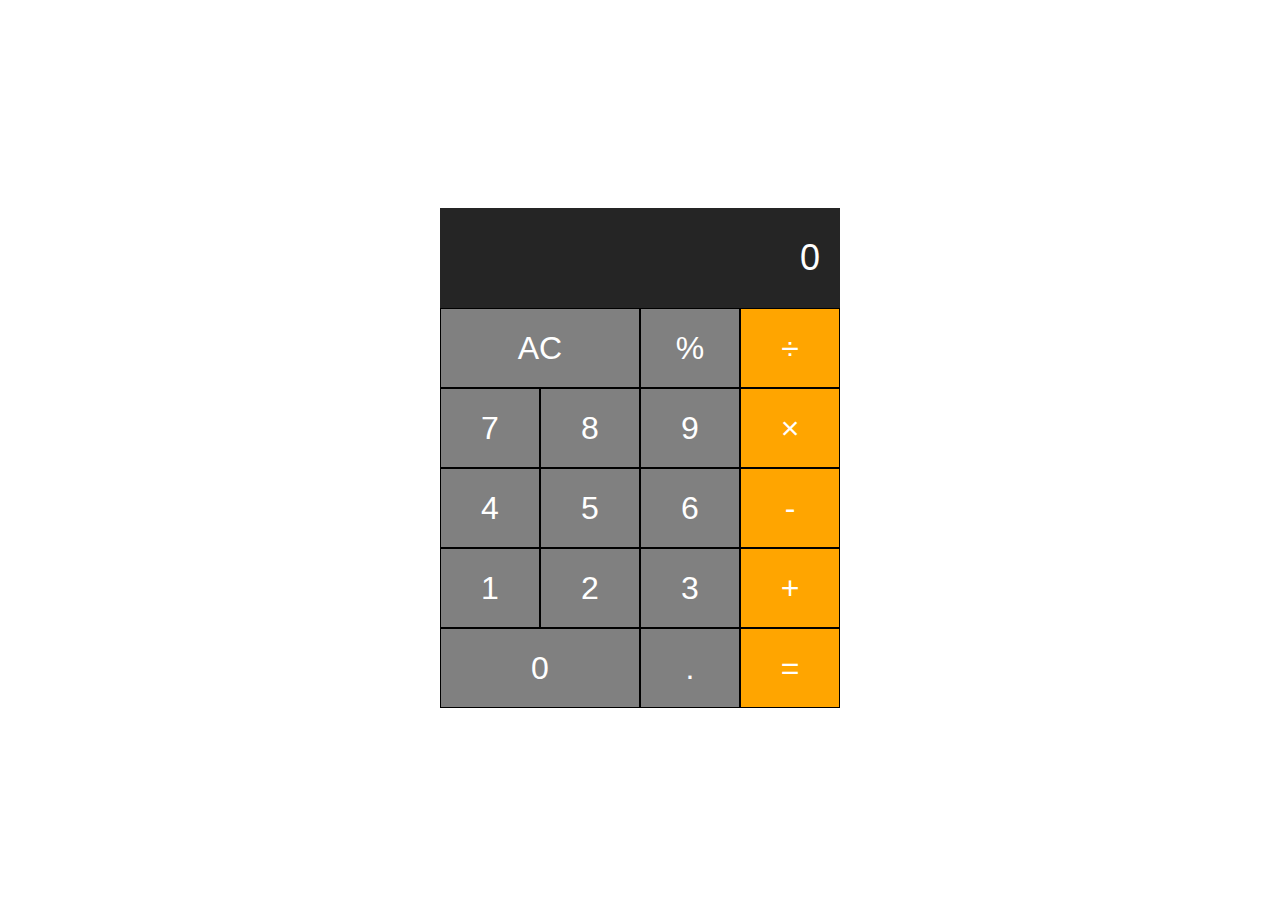
<file: index.html>
<!DOCTYPE html>
<html lang="en">
<head>
    <meta charset="UTF-8">
    <meta http-equiv="X-UA-Compatible" content="IE=edge">
    <meta name="viewport" content="width=device-width, initial-scale=1.0">
    <title>Kalkulator Diaz</title>
    <link rel="stylesheet" href="stylesheet.css">
</head>
<body>
    <div class="calculator">
        <input type="text" class="calculator-screen" value="0" disabled>
        <div class="calculator-keys">
            <div class="row">
                <button class="all-clear">AC</button>
                <button class="percentage">%</button>
                <button class="operator" value="/">&divide;</button>
            </div>
            <div class="row">
                <button class="number" value="7">7</button>
                <button class="number" value="8">8</button>
                <button class="number" value="9">9</button>
                <button class="operator" value="*">&times;</button>
            </div>
            <div class="row">
                <button class="number" value="4">4</button>
                <button class="number" value="5">5</button>
                <button class="number" value="6">6</button>
                <button class="operator" value="-">-</button>
            </div>
            <div class="row">
                <button class="number" value="1">1</button>
                <button class="number" value="2">2</button>
                <button class="number" value="3">3</button>
                <button class="operator" value="+">+</button>
            </div>
            <div class="row">
                <button class="number zero-btn" value="0">0</button>
                <button class="decimal" value=".">.</button>
                <button class="equal-sign" value="=">=</button>
            </div>
        </div>
    </div>
    <script type="text/javascript" src="script.js"></script>
</body>
</html>
</file>
<file: stylesheet.css>
.calculator {
    margin: 0 auto;
    text-align: center;
    padding-top: 200px;
    width: 400px;
}

.calculator-screen {
    width: 100%;
    height: 100px;
    background-color: #252525;
    color: #fff;
    text-align: right;
    font-size: 36px;
    border: none;
    padding: 0 20px;
    box-sizing: border-box;
}

.calculator-keys {
    width: 100%;
}

.row {
    display: flex;
}

button {
    height: 80px;
    background-color: gray;
    border: 1px solid black;
    font-size: 32px;
    color: white;
    width: 25%;
    outline: none;
}

.all-clear, .zero-btn {
    width:50%;
}

.operator, .equal-sign {
    background-color: orange;
}

button:hover {
    background-color: darkgray;
}

.operator:hover, .equal-sign:hover {
    background-color: darkorange;
}
</file>
